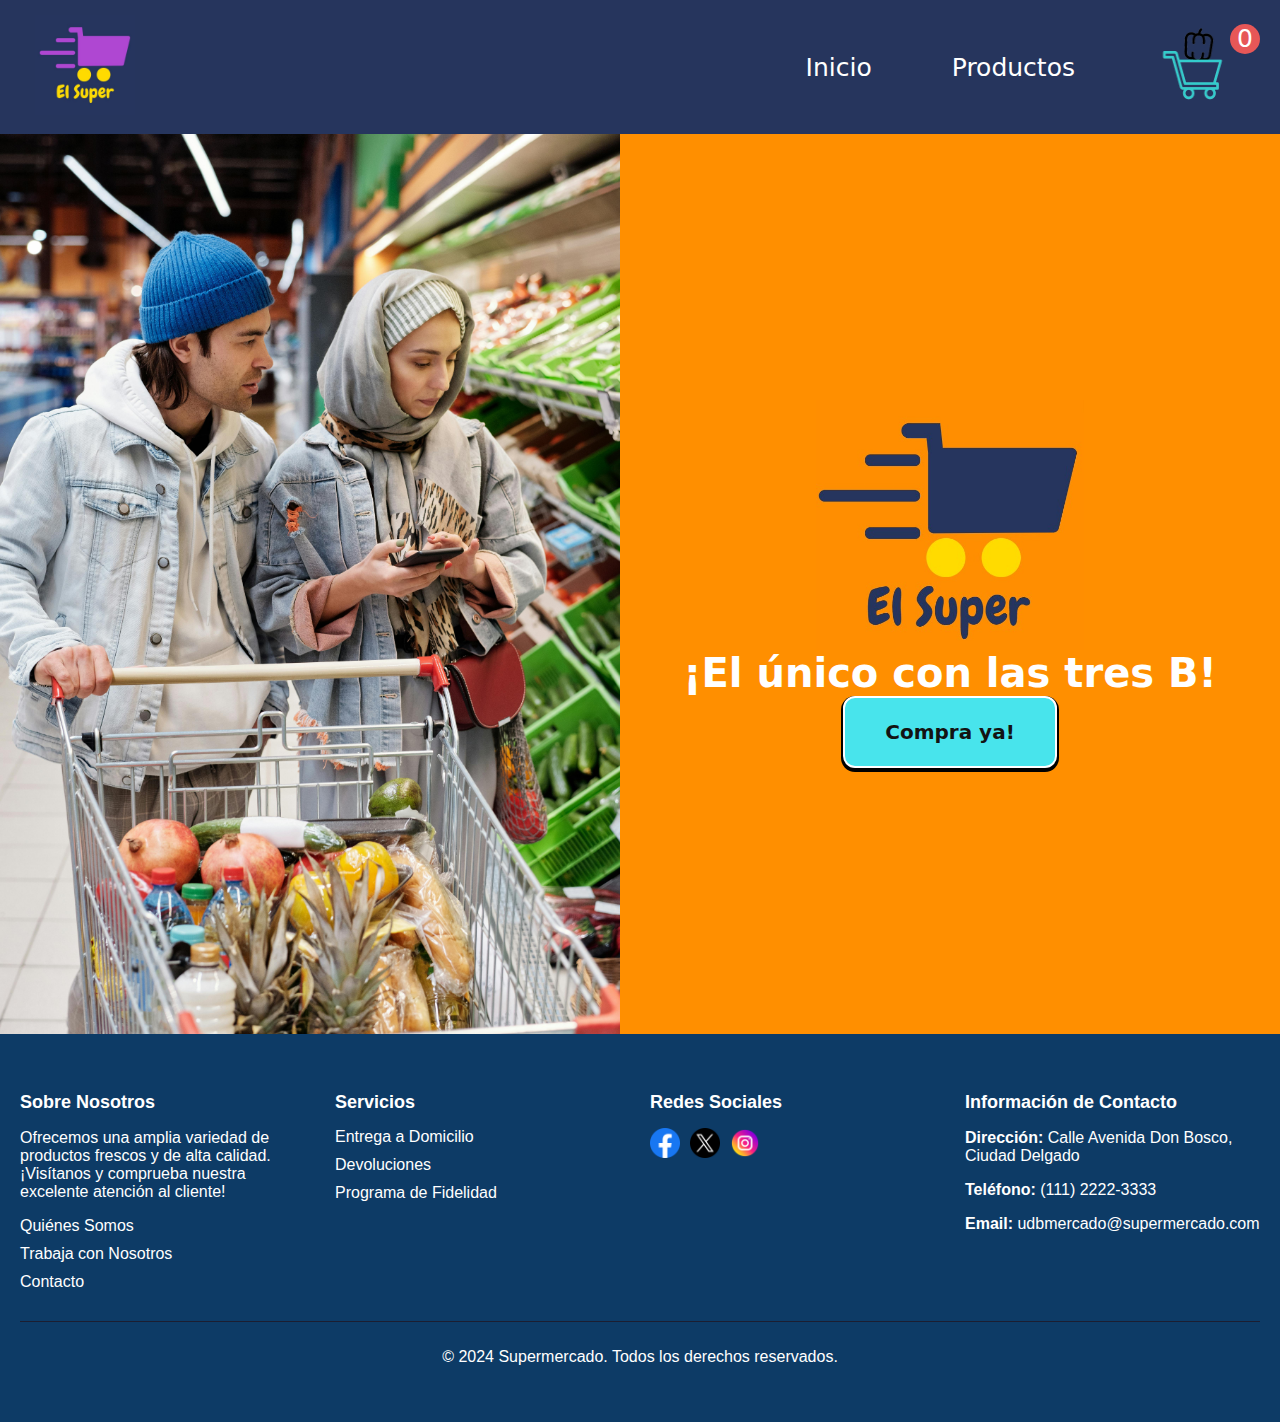
<file: index.html>
<!DOCTYPE html>
<html lang="es">
  <head>
    <meta charset="UTF-8" />
    <meta name="viewport" content="width=device-width, initial-scale=1.0" />
    <link rel="stylesheet" type="text/css" href="./css/index.css" />
    <link rel="shortcut icon" href="./img/Logo.jpg" />
    <link rel="preconnect" href="https://fonts.googleapis.com" />
    <link rel="preconnect" href="https://fonts.gstatic.com" crossorigin />
    <link
      href="https://fonts.googleapis.com/css2?family=Chewy&family=Montserrat&family=Nunito:wght@300&family=Raleway&display=swap"
      rel="stylesheet"
    />
    <script src="./js/index.js"></script>
    <script src="./js/carritoService.js"></script>
    <script src="./js/Mipedido.js"></script>
    <title>Inicio</title>
  </head>
  <body>
    <!-- Barra de navegación -->
    <nav class="navbar">
      <div class="logo">
        <a href="./index.html"
          ><img src="./img/Logo.jpg" alt="Logo de la Empresa"
        /></a>
      </div>   
      <ul class="nav-list">
        <li><a href="./index.html">Inicio</a></li>
        <li><a href="./pages/productos.html">Productos</a></li>
        <li><a href="./pages/lista.html" id="enlace-lista"  class="carrito-compras"><img src="./img/icon/shopping-cart-v.gif" alt="carrito" height="80px" width="75px"><span id="cuenta">0</span></a></li>
      </ul>
      </div>
      </div>

    </nav>

    <!-- Banner -->
    <div class="banner">
      <div class="banner-image">
        <img src="./img/banner.jpg" alt="Imagen del Banner" />
      </div>
      <div class="banner-text">
        <img
          src="./img/Logo2.jpg"
          alt="Logo de la Tienda"
          class="banner-logo"
        />
        <h1>¡El único con las tres B!</h1>
        <a class="btn" href="./pages/productos.html"> Compra ya!
        </a>
      </div>
    </div>
    <footer class="footer">
      <div class="footer-container">
          <div class="footer-section">
              <h3>Sobre Nosotros</h3>
              <p>Ofrecemos una amplia variedad de productos frescos y de alta calidad. ¡Visítanos y comprueba nuestra excelente atención al cliente!</p>
              <ul class="footer-links">
                  <li><a href="#">Quiénes Somos</a></li>
                  <li><a href="#">Trabaja con Nosotros</a></li>
                  <li><a href="#">Contacto</a></li>
              </ul>
          </div>
          <div class="footer-section">
              <h3>Servicios</h3>
              <ul class="footer-links">
                  <li><a href="#">Entrega a Domicilio</a></li>
                  <li><a href="#"">Devoluciones</a></li>
                  <li><a href="#">Programa de Fidelidad</a></li>
              </ul>
          </div>
          <div class="footer-section">
              <h3>Redes Sociales</h3>
              <div class="social-links">
                  <a href="#" target="_blank" aria-label="Facebook"><img src="img/icon/facebook.png" alt="Facebook"></a>
                  <a href="#" target="_blank" aria-label="Twitter"><img src="/img/icon/twitter.png" alt="Twitter"></a>
                  <a href="#" target="_blank" aria-label="Instagram"><img src="/img/icon/instagram.png" alt="Instagram"></a>
              </div>
          </div>
          <div class="footer-section">
              <h3>Información de Contacto</h3>
              <p><strong>Dirección:</strong> Calle Avenida Don Bosco, Ciudad Delgado</p>
              <p><strong>Teléfono:</strong> (111) 2222-3333</p>
              <p><strong>Email:</strong> udbmercado@supermercado.com</p>
          </div>
      </div>
      <div class="footer-bottom">
          <p>&copy; 2024 Supermercado. Todos los derechos reservados.</p>
      </div>
  </footer>
  </body>
</html>
</file>
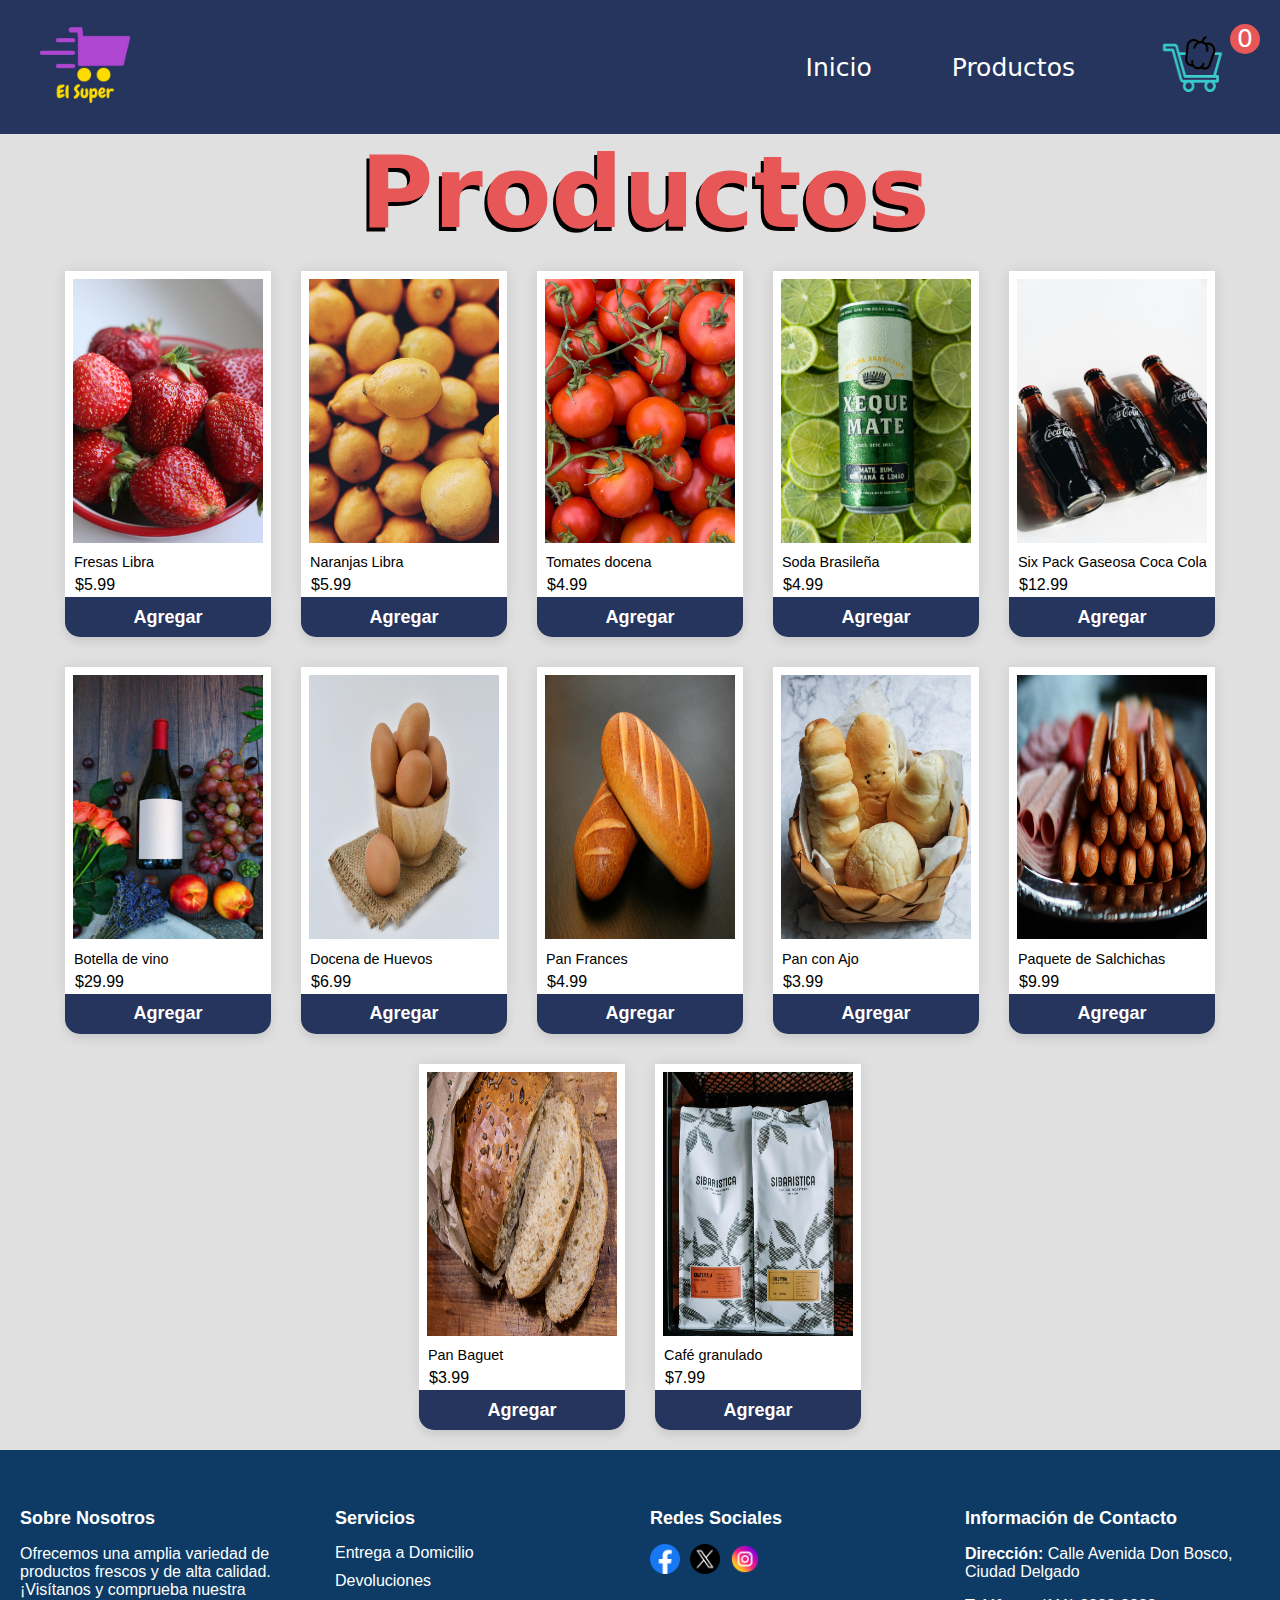
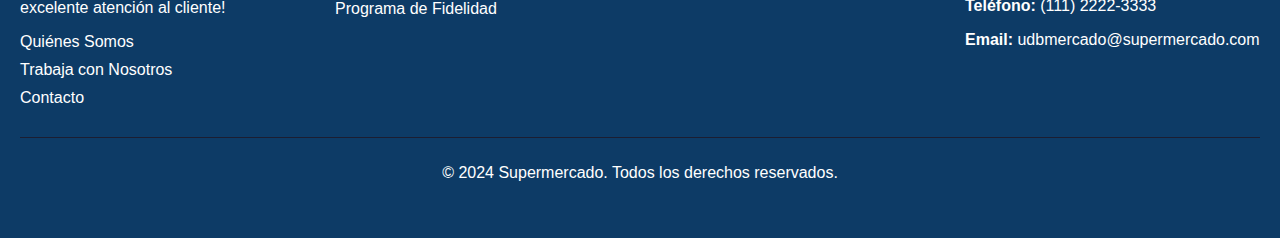
<file: pages/productos.html>
<!DOCTYPE html>
<html lang="en">
    <head>
        <meta charset="UTF-8" />
        <meta name="viewport" content="width=device-width, initial-scale=1.0" />
        <link rel="stylesheet" type="text/css" href="../css/producto.css" />
        <link rel="stylesheet" type="text/css" href="../css/index.css"
        <link rel="shortcut icon" href="../img/Logo.jpg" />
        <link rel="preconnect" href="https://fonts.googleapis.com" />
        <link rel="preconnect" href="https://fonts.gstatic.com" crossorigin />
        <link
          href="https://fonts.googleapis.com/css2?family=Chewy&family=Montserrat&family=Nunito:wght@300&family=Raleway&display=swap"
          rel="stylesheet"
        />
        <script src="../js/producto.js"></script>
        <script src="../js/carritoService.js"></script>
        <script src="../js/Mipedido.js"></script>
      </head>
      <title>Tienda</title>
      <body>
         <!-- Barra de navegación -->
    <nav class="navbar">
        <div class="logo">
          <a href="/index.html"
            ><img src="../img/Logo.jpg" alt="Logo de la Empresa"
          /></a>
        </div>
        <ul class="nav-list">
          <li><a href="../index.html">Inicio</a></li>
          <li><a href="../pages/productos.html">Productos</a></li>
          <li><a href="../pages/lista.html" id="enlace-lista"  class="carrito-compras"><img src="../img/icon/shopping-cart-v.gif" alt="carrito" height="80px" width="75px"><span id="cuenta">0</span></a></li>
        </ul>
      </nav>

      <div class="titulo">
      <h2 class="tituloproducto">Productos</h2>
      </div>

      <div class="allitems">
     <div id="contenedor-productos" class="producto">
        <!-- Aquí se cargarán los productos dinámicamente -->
     </div>
    </div>
    <footer class="footer">
      <div class="footer-container">
          <div class="footer-section">
              <h3>Sobre Nosotros</h3>
              <p>Ofrecemos una amplia variedad de productos frescos y de alta calidad. ¡Visítanos y comprueba nuestra excelente atención al cliente!</p>
              <ul class="footer-links">
                  <li><a href="/about.html">Quiénes Somos</a></li>
                  <li><a href="/careers.html">Trabaja con Nosotros</a></li>
                  <li><a href="/contact.html">Contacto</a></li>
              </ul>
          </div>
          <div class="footer-section">
              <h3>Servicios</h3>
              <ul class="footer-links">
                  <li><a href="#">Entrega a Domicilio</a></li>
                  <li><a href="#"">Devoluciones</a></li>
                  <li><a href="#">Programa de Fidelidad</a></li>
              </ul>
          </div>
          <div class="footer-section">
              <h3>Redes Sociales</h3>
              <div class="social-links">
                  <a href="https://facebook.com" target="_blank" aria-label="Facebook"><img src="../img/icon/facebook.png" alt="Facebook"></a>
                  <a href="https://twitter.com" target="_blank" aria-label="Twitter"><img src="../img/icon/twitter.png" alt="Twitter"></a>
                  <a href="https://instagram.com" target="_blank" aria-label="Instagram"><img src="../img/icon/instagram.png" alt="Instagram"></a>
              </div>
          </div>
          <div class="footer-section">
              <h3>Información de Contacto</h3>
              <p><strong>Dirección:</strong> Calle Avenida Don Bosco, Ciudad Delgado</p>
              <p><strong>Teléfono:</strong> (111) 2222-3333</p>
              <p><strong>Email:</strong> udbmercado@supermercado.com</p>
          </div>
      </div>
      <div class="footer-bottom">
          <p>&copy; 2024 Supermercado. Todos los derechos reservados.</p>
      </div>
  </footer>
</body>
</html>
</file>
<file: css/index.css>
/* Estilos generales */
body {
  font-family: "Chewy", system-ui;
  font-weight: normal;
  font-style: normal;
  margin: 0;
  padding: 0;
  background-color: #f4f4f4;
}

/* Estilos para la barra de navegación */
.navbar {
  background-color: #26355d;
  overflow: hidden;
  display: flex;
  align-items: center;
  margin: auto;
  padding: 10px;
}

.logo img {
  height: 100px;
  width: auto;
  margin-left: 25px;
}

.nav-list {
  list-style-type: none;
  margin: 0;
  display: flex;
  flex-grow: 1;
  justify-content: flex-end;
  text-align: center;
  align-items: center;
}

.nav-list li {
  gap: 20px;
}

.nav-list a {
  display: block;
  color: white;
  text-align: center;
  padding: 14px 40px;
  text-decoration: none;
  transition: background-color 0.3s ease;
  font-size: 25px;
}

.nav-list a:hover {
  background-color: #e75757;
  cursor: pointer;
}
.nav-list a.carrito-compras {
  background-color: transparent;
  pointer-events: painted;
}
#cuenta {
  background-color: #e75757;
  border-radius: 100%;
  display: inline-block;
  width: 30px;
  line-height: 30px;
  aspect-ratio: 1;
  text-align: center;
  position: absolute;
}

/* Estilos para el banner */
.banner {
  display: flex;
  width: 100%;
  height: 100vh;
  margin: 0;
  padding: 0;
  background-color: #ff8f00;
  align-items: center;
}

.banner-image {
  flex: 1;
  height: 100%;
}

.banner-image img {
  width: 100%;
  height: 100%;
  object-fit: cover;
}

.banner-text {
  flex: 1;
  color: white;
  padding: 20px;
  text-align: center;
  display: flex;
  flex-direction: column;
  justify-content: center;
  align-items: center;
}

.banner-logo {
  height: 250px;
  width: auto;
  margin-bottom: 0;
}

.banner h1 {
  font-size: 2.5em;
  margin: 0;
}

.slogan {
  font-size: 1.5em;
  margin: 10px 0 0 0;
}
.btn {
  padding: 1.1em 2em;
  background: none;
  border: 2px solid #fff;
  font-size: 20px;
  text-decoration: none;
  color: #131313;
  cursor: pointer;
  position: relative;
  overflow: hidden;
  transition: all 0.3s;
  border-radius: 12px;
  background-color: #48e4ec;
  font-weight: bolder;
  box-shadow: 0 2px 0 2px #000;
}

.btn:before {
  content: "";
  position: absolute;
  width: 100px;
  height: 120%;
  background-color: #ff6700;
  top: 50%;
  transform: skewX(30deg) translate(-150%, -50%);
  transition: all 0.5s;
}

.btn:hover {
  background-color: #f0994c;
  color: #fff;
  box-shadow: 0 2px 0 2px #0d3b66;
}

.btn:hover::before {
  transform: skewX(30deg) translate(150%, -50%);
  transition-delay: 0.1s;
}

.btn:active {
  transform: scale(0.9);
}

/**FOOTER**/
.footer {
  background-color: #0d3b66;
  color: #fff;
  padding: 40px 20px;
  font-family: Arial, sans-serif;
}

/* Contenedor del footer */
.footer-container {
  display: flex;
  flex-wrap: wrap;
  gap: 20px;
}

/* Sección del footer */
.footer-section {
  flex: 1;
  min-width: 200px;
}

/* Títulos de las secciones del footer */
.footer-section h3 {
  margin-bottom: 15px;
  font-size: 18px;
}

/* Enlaces dentro del footer */
.footer-links {
  list-style: none;
  padding: 0;
  margin: 0;
}

.footer-links li {
  margin-bottom: 10px;
}

.footer-links a {
  color: #fff;
  text-decoration: none;
}

.footer-links a:hover {
  text-decoration: underline;
}

/* Estilo para los iconos de redes sociales */
.social-links {
  display: flex;
  gap: 10px;
}

.social-links a {
  display: block;
}

.social-links img {
  width: 30px;
  height: auto;
}

/* Estilo para el pie de página */
.footer-bottom {
  text-align: center;
  margin-top: 20px;
  border-top: 1px solid #1b1e32;
  padding-top: 10px;
}
</file>
<file: css/producto.css>
body {
  font-family: "Chewy", system-ui;
  font-weight: normal;
  font-style: normal;
  margin: 0;
  padding: 0;
  background-color: #f4f4f4;
}

/* Estilos para la barra de navegación */
.navbar {
  background-color: #26355d;
  overflow: hidden;
  display: flex;
  align-items: center;
  margin: auto;
  padding: 10px;
}

.logo img {
  height: 100px;
  width: auto;
  margin-left: 25px;
}

.nav-list {
  list-style-type: none;
  margin: 0;
  display: flex;
  flex-grow: 1;
  justify-content: flex-end;
  text-align: center;
  align-items: center;
}

.nav-list li {
  gap: 20px;
}

.nav-list a {
  display: block;
  color: white;
  text-align: center;
  padding: 14px 40px;
  text-decoration: none;
  transition: background-color 0.3s ease;
  font-size: 25px;
  cursor: pointer;
}

.nav-list a:hover {
  background-color: #e75757;
  font-size: 30px;
}
.nav-list a.carrito-compras {
  background-color: transparent;
  pointer-events: painted;
}
#cuenta {
  background-color: #e75757;
  border-radius: 100%;
  display: inline-block;
  width: 30px;
  line-height: 30px;
  aspect-ratio: 1;
  text-align: center;
  position: absolute;
}

/*pagina producto*/
h2.tituloproducto {
  text-align: center;
  font-size: 100px;
  color: #e75757;
  margin: 0%;
  text-shadow: -3px 4px #000;
}
div.titulo {
  background-color: #e0e0e0;
  margin: 0;
  background-size: 20%;
  background-position: left;
  background-repeat: no-repeat;
  padding-left: 10px;
}

/*Diseño de los productos */
.allitems {
  background-color: #e0e0e0;
  padding: 20px;
  display: flex;
  justify-content: center;
}
#contenedor-productos {
  display: flex;
  flex-wrap: wrap;
  gap: 30px;
  justify-content: center;
  width: 100%;
}

.card-Tienda {
  position: relative;
  width: 11.875em;
  height: 16.5em;
  box-shadow: 0px 1px 13px rgba(0, 0, 0, 0.1);
  transition: all 120ms;
  display: flex;
  background: #ffffff;
  padding: 0.5em;
  padding-bottom: 3.4em;
}

.card-Tienda .title-producto {
  font-family: sans-serif;
  font-size: 0.9em;
  position: absolute;
  left: 0.625em;
  bottom: 1.875em;
  font-weight: 400;
  color: #000000;
}

.card-Tienda .price {
  font-family: Impact, Haettenschweiler, "Arial Narrow Bold", sans-serif;
  font-size: 1em;
  position: absolute;
  left: 0.625em;
  bottom: 0.2em;
  color: #000000;
}

/** boton comprar **/
.CartBtn {
  width: 100%;
  height: 40px;
  border-bottom-left-radius: 15px;
  border-bottom-right-radius: 15px;
  border: none;
  background-color: rgb(38 53 93);
  display: flex;
  align-items: center;
  justify-content: center;
  cursor: pointer;
  transition-duration: 0.5s;
  overflow: hidden;
  box-shadow: 0px 5px 10px rgba(0, 0, 0, 0.103);
  position: relative;
}

.IconContainer {
  position: absolute;
  left: -50px;
  width: 30px;
  height: 30px;
  background-color: transparent;
  border-radius: 50%;
  display: flex;
  align-items: center;
  justify-content: center;
  overflow: hidden;
  z-index: 2;
  transition-duration: 0.5s;
}

.icon {
  border-radius: 1px;
}

.text {
  align-items: center;
  justify-content: center;
  color: rgb(255, 255, 255);
  transition-duration: 0.5s;
  font-size: 18px;
  font-weight: 600;
}

.CartBtn:hover .IconContainer {
  transform: translateX(80px);
  border-radius: 40px;
  transition-duration: 0.3s;
}

.CartBtn:hover .text {
  transform: translate(10px, 0px);
  transition-duration: 0.1s;
}

.CartBtn:active {
  transform: scale(0.95);
  transition-duration: 0.1s;
  background-color: rgb(72, 255, 0);
}

.image-Tienda {
  background: rgb(0 0 0 / 89%);
  width: 100%;
  height: 100%;
  place-items: flex;
  transition: filter 0.3s ease, opacity 0.3s ease;
  position: relative;
  display: inline-block;
}

.info {
  position: absolute;
  bottom: 0;
  margin-bottom: -16px;
  left: 50%;
  transform: translateX(-50%);
  color: rgb(255 255 255);
  text-shadow: -2px 1.5px #000000;
  font-size: 16px;
  width: 90%;
  text-align: center;
  opacity: 0;
  transition: opacity 0.8s ease;
}
.image-Tienda:hover img {
  filter: blur(1px);
  opacity: 0.5;
}
.image-Tienda:hover .info {
  opacity: 1;
}
</file>
